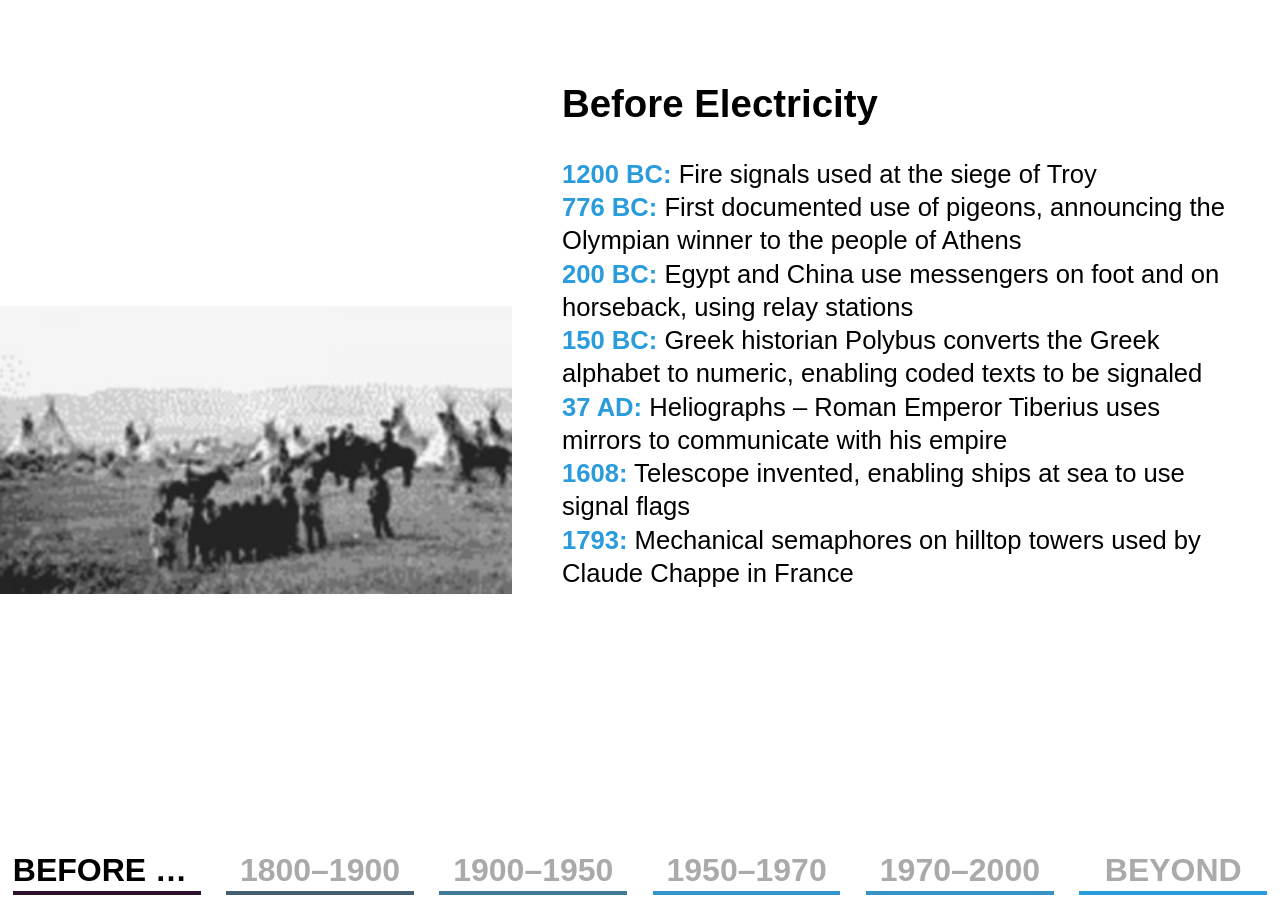
<file: Telecommunications History Timeline _ The Telecommunications History Group, Inc._files/indexSlide2.html>
<!DOCTYPE html>
<!-- saved from url=(0046)https://www.telcomhistory.org/indexSlide2.html -->
<html lang="en" preflight-installed="true"><head><meta http-equiv="Content-Type" content="text/html; charset=UTF-8">
  
  <title>CodePen - Slideshow Concept V2 (No JS)</title>

<meta name="viewport" content="width=device-width, initial-scale=1"><link rel="stylesheet" href="./style.css">

<style type="text/css">.resize-observer[data-v-8859cc6c]{position:absolute;top:0;left:0;z-index:-1;width:100%;height:100%;border:none;background-color:transparent;pointer-events:none;display:block;overflow:hidden;opacity:0}.resize-observer[data-v-8859cc6c] object{display:block;position:absolute;top:0;left:0;height:100%;width:100%;overflow:hidden;pointer-events:none;z-index:-1}</style></head>
<body>
<!-- partial:index.partial.html -->
<fieldset class="slideshow">

  <!-- Slide 1 -->
  <input type="radio" id="slideCheckbox1" name="slide" checked="" autofocus="">
  <div class="slide" style="width: 40%;">
    <div class="slide__html">
      <!-- You can include HTML instead of a background image using .slide__html -->
    </div>
    <div class="slide__content" style="width: 150%; font-size: 2.0vw;">
      <h2>Before Electricity</h2>
      <p style="line-height: 1.3;"><span style="font-weight: bold; color: #2A9CDC;">1200 BC:</span> Fire signals used at the siege of Troy<br>
<span style="font-weight: bold; color: #2A9CDC;">776 BC:</span> First documented use of pigeons, announcing the Olympian winner to the people of Athens<br>
<span style="font-weight: bold; color: #2A9CDC;">200 BC:</span> Egypt and China use messengers on foot and on horseback, using relay stations<br>
<span style="font-weight: bold; color: #2A9CDC;">150 BC:</span> Greek historian Polybus converts the Greek alphabet to numeric, enabling coded texts to be signaled<br>
<span style="font-weight: bold; color: #2A9CDC;">37 AD:</span> Heliographs – Roman Emperor Tiberius uses mirrors to communicate with his empire<br>
<span style="font-weight: bold; color: #2A9CDC;">1608:</span> Telescope invented, enabling ships at sea to use signal flags<br>
<span style="font-weight: bold; color: #2A9CDC;">1793:</span> Mechanical semaphores on hilltop towers used by Claude Chappe in France</p>
    </div>  
  </div>

  <!-- Slide 2 -->
  <input type="radio" id="slideCheckbox2" name="slide">
  <div class="slide" style="width: 40%;">
    <div class="slide__content" style="width: 150%;">
      <h2>1800-1900</h2>
      <p style="line-height: 1.3;"><span style="font-weight: bold; color: #2A9CDC;">1835:</span> Joseph Henry invents first electric telegraph<br>
<span style="font-weight: bold; color: #2A9CDC;">1844:</span> Using his new code, Samuel Morse sends the first telegraph message, “What hath God wrought?” between D.C. and Baltimore<br>
<span style="font-weight: bold; color: #2A9CDC;">1858:</span> Construction of the first transatlantic telegraph cable completed<br>
<span style="font-weight: bold; color: #2A9CDC;">1876:</span> Alexander Graham Bell patents the telephone<br>
<span style="font-weight: bold; color: #2A9CDC;">1881:</span> First Yellow Pages published<br>
<span style="font-weight: bold; color: #2A9CDC;">1887:</span> First coin-operated telephone installed in the Hartford Bank by the pay phone’s inventor, William Gray<br>
<span style="font-weight: bold; color: #2A9CDC;">1889:</span> Almon Strowger invents the first direct dial, bypassing the need for manual switching<br>
<span style="font-weight: bold; color: #2A9CDC;">1895:</span> Italian inventor Guglielmo Marconi develops the first successful long-distance wireless telegraph, using radio waves</p>
    </div> 
  </div>

  <!-- Slide 3 -->
  <input type="radio" id="slideCheckbox3" name="slide">
  <div class="slide" style="width: 40%;">
    <div class="slide__content" style="width: 150%;">
      <h2>1900-1950</h2>
      <p style="line-height: 1.3;"><span style="font-weight: bold; color: #2A9CDC;">1915:</span> The first “official” coast-to-coast call is made between A.G. Bell in New York to Thomas Watson in San Francisco<br>
<span style="font-weight: bold; color: #2A9CDC;">1927</span> Transatlantic telephone service inaugurated for commercial service (US to Britain), using radio telephony<br>
<span style="font-weight: bold; color: #2A9CDC;">1929:</span> Herbert Hoover becomes the first president of the United States with a phone on his desk. Until this time, the president talked on a phone from a booth outside his executive office<br>
<span style="font-weight: bold; color: #2A9CDC;">1946:</span> 250,000 women employed as switchboard operators for public service and businesses</p>
    </div>  
  </div>

  <!-- Slide 4 -->
  <input type="radio" id="slideCheckbox4" name="slide">
  <div class="slide" style="width: 40%;">
    <div class="slide__content" style="width: 150%;">
      <h2>1950-1970</h2>
      <p style="line-height: 1.3;"><span style="font-weight: bold; color: #2A9CDC;">1955:</span> The laying of the first trans-Atlantic telephone cable<br>
<span style="font-weight: bold; color: #2A9CDC;">1957:</span> Field tests for the first pagers begin in Allentown and Bethlehem, Pennsylvania<br>
<span style="font-weight: bold; color: #2A9CDC;">1958:</span> Princess Phones are introduced, the first phone with a lighted dial, which became a part of American pop culture<br>
<span style="font-weight: bold; color: #2A9CDC;">1960:</span> The first touch-tone telephones are test-marketed, which had 10 buttons, rather than the 12 buttons of today<br>
<span style="font-weight: bold; color: #2A9CDC;">1963:</span> Hotline established between White House and Kremlin following the Cuban missile crisis<br>
<span style="font-weight: bold; color: #2A9CDC;">1968:</span> 911 chosen as the nationwide emergency number. The nation’s telephone companies agree to make this three-digit sequence unavailable as an exchange number</p>
    </div>   
  </div>

  <!-- Slide 5 -->
  <input type="radio" id="slideCheckbox5" name="slide">
  <div class="slide" style="width: 40%;">
    <div class="slide__content" style="width: 150%;">
      <h2>1970-2000</h2>
      <p style="line-height: 1.3;"><span style="font-weight: bold; color: #2a9cdc;">1971:</span> Ray Tomlinson sends the first email to himself via ARPANET<br>
<span style="font-weight: bold; color: #2a9cdc;">1973:</span> First non-car mobile phone, the DynaTAC is unveiled to the public<br>
<span style="font-weight: bold; color: #2a9cdc;">1989:</span> The first flip phone is released, targeting wealthy consumers at a price of $3,000 USD<br>
<span style="font-weight: bold; color: #2a9cdc;">1989:</span> The World Wide Web is born, marking the beginning of the Internet as we know it today. Most Americans get Internet connections through their phone lines<br>
<span style="font-weight: bold; color: #2a9cdc;">1991:</span> Caller ID introduced. Controversial at the time, Caller ID has become America’s most popular add-on feature</p>
    </div>  
  </div>

  <!-- Add more slides here! -->
  <!-- Slide 6 -->
  <input type="radio" id="slideCheckbox6" name="slide">
  <div class="slide" style="width: 40%;">
    <div class="slide__content" style="width: 150%;">
      <h2>2000 and Beyond</h2>
      <p style="line-height: 1.3;"><span style="font-weight: bold; color: #2A9CDC;">2000:</span> The “Web Phone” combines a traditional telephone with an LCD touch-screen and a retractable keyboard to let customers surf the Internet, check e-mail, make phone calls, and check voice mail from a single device<br>
<span style="font-weight: bold; color: #2A9CDC;">2000:</span> The “Thin Phone” integrates wireless Internet access with local wireless phone service, allowing Internet customers to stay connected with everything from Web pages to voice and e-mail, all while on the move<br>
<span style="font-weight: bold; color: #2A9CDC;">2001:</span> Third generation cellular technology (3G) is made commercially available in Japan by NTT DoCoMo on the WCDMA (Wideband Code Division Multiple Access) standard.<br>
        <span style="font-weight: bold; color: #2A9CDC;">2004:</span> Mark Zuckerberg releases Facebook, a social media network that began among Harvard students.<br>
<span style="font-weight: bold; color: #2A9CDC;">2005:</span> Former PayPal employees introduce YouTube, a video-sharing platform that has since reached over 14 billion videos.<br>
        <span style="font-weight: bold; color: #2A9CDC;">2006:</span> Twitter, a social networking platform created by Jack Dorsey, Noah Glass, Biz Stone, and Evan Williams,  allows users to share short messages or images in the form of “tweets,” and to “retweet” other’s messages.<br>
<span style="font-weight: bold; color: #2A9CDC;">2007:</span> The first iPhone model becomes available with a $499 price tag for 4GB and $599 for 8GB. It was the first phone to fully embrace the touch interface and fulfill three uses in a single device. <br>
        <span style="font-weight: bold; color: #2A9CDC;">2009:</span> First commercial fourth generation cellular technology (4G) is deployed in Stockholm and Oslo by Swedish-Finnish network operator TeliaSonera and its Norwegian brand name NetCom.<br>
<span style="font-weight: bold; color: #2A9CDC;">2009:</span> WhatsApp, an instant messaging and voice-over-IP service, is founded by former Yahoo! employees Brian Acton and Jan Koum. The name was inspired by the phrase “what’s up!”<br>
        <span style="font-weight: bold; color: #2A9CDC;">2010:</span> Photo and video sharing social media service Instagram is founded, with a heavy focus on hashtags and location tagging. Created by Kevin Systrom and Mike Krieger, initially for iOS only.<br>
<span style="font-weight: bold; color: #2A9CDC;">2011:</span> Snapchat, an instant messaging app, is developed by Reggie Brown, Bobby Murphy, and Evan Spiegel, former Stanford students. Key features include pictures and messages vanishing after opening and interaction with augmented reality features.<br>
        <span style="font-weight: bold; color: #2A9CDC;">2011:</span> Apple introduces Siri, an Artificial Intelligence (AI) assistant, with the iPhone 4S. An AI assistant is a software agent that performs tasks or services for an individual based on commands or questions. These assistants can use voice recognition, natural language processing (NLP), machine learning (ML), and sometimes even emotional intelligence to interact with users in an intuitive, conversational way.<br>
<span style="font-weight: bold; color: #2A9CDC;">2012:</span> After launching a beta version, Zoom signs Stanford University as its first customer.<br>
        <span style="font-weight: bold; color: #2A9CDC;">2015:</span> Discord, a Voice over Internet Protocol (VOIP)- based calling, instant messaging, and social platform, launches.<br>
<span style="font-weight: bold; color: #2A9CDC;">2016:</span> The number of mobile connections surpasses the world population. Despite this, the percentage of internet users worldwide reaches only 43%.<br>
        <span style="font-weight: bold; color: #2A9CDC;">2019:</span> T-Mobile is the first company to launch a commercially available 5G network.<br>
        <span style="font-weight: bold; color: #2A9CDC;">2020:</span> Video conferencing apps like Zoom become essential tools for work and education as people isolate during the COVID-19 pandemic.<br>
        <span style="font-weight: bold; color: #2A9CDC;">2022:</span> Tools like DALL-E and ChatGPT spark debates on creativity and ethics in artificial intelligence (AI).<br>
<span style="font-weight: bold; color: #2A9CDC;">2024:</span> AI becomes ubiquitous, impacting everything from search to communications. Tools like ChatGPT and Gemini are now mainstream, although accuracy remains a problem. <br>
        <span style="font-weight: bold; color: #2A9CDC;">2025 and Beyond:</span> Artificial intelligence (AI), low Earth orbit (LEO) satellites, fiber to the home (FTTH) networks, and cloud-native systems will continue to advance the telecommunications environment. </p>
    </div>  
  </div>

  <nav>
    
    <!-- Add slide labels here! -->
    
    <label class="slide-button" for="slideCheckbox1" style="font-size: 2.5vw">Before Electricity</label>
    <label class="slide-button" for="slideCheckbox2" style="font-size: 2.5vw">1800–1900</label>
    <label class="slide-button" for="slideCheckbox3" style="font-size: 2.5vw">1900–1950</label>
    <label class="slide-button" for="slideCheckbox4" style="font-size: 2.5vw">1950–1970</label>
    <label class="slide-button" for="slideCheckbox5" style="font-size: 2.5vw">1970–2000</label>
  <label class="slide-button" for="slideCheckbox6" style="font-size: 2.5vw">Beyond</label>
  </nav>

</fieldset>
<!-- partial -->
  


<!----></body></html>
</file>
<file: Telecommunications History Timeline _ The Telecommunications History Group, Inc._files/style.css>
/****************************************/
html, body {
  margin: 0;
  background-color: #FFF;
  font-family: sans-serif;
}

.slideshow {
  width: 100%;
  height: 100%;
  border: 0px;
  padding: 0px;
  margin: 0 auto;
  background-color: #FFF;
  overflow: hidden;
  counter-reset: slide;
}

input {
  position: absolute;
  opacity: 0;
  top: -25px;
  counter-increment: slide;
}
input:checked + .slide {
  transform: translateX(0px);
  transition: transform 0.5s ease-in-out;
}
input:checked + .slide .slide__content {
  width: 100%;
  display: block;
}
input:checked + .slide .slide__content:before {
  color: #000;
  position: absolute;
  top: 10px;
  right: 10px;
  /*content: counter(slide) " of 6";*/
    content: "";
  padding: 5px 10px;
  background-color: rgba(255, 255, 255, 0.2);
  border-radius: 4px;
  text-align: right;
}
input:checked:nth-of-type(1) ~ nav label:nth-child(1) {
  color: black;
}
input:checked:nth-of-type(2) ~ nav label:nth-child(2) {
  color: black;
}
input:checked:nth-of-type(3) ~ nav label:nth-child(3) {
  color: black;
}
input:checked:nth-of-type(4) ~ nav label:nth-child(4) {
  color: black;
}
input:checked:nth-of-type(5) ~ nav label:nth-child(5) {
  color: black;
}
input:checked:nth-of-type(6) ~ nav label:nth-child(6) {
  color: black;
}

.slide {
  transform: translateX(-100%);
  position: absolute;
  width: 50%;
  height: 100%;
  background-size: 50% 100%;
  transition: transform 0.5s ease-in-out;
}
.slide__content {
  box-sizing: border-box;
  height: 100%;
  overflow: auto;
  padding: 50px;
  color: #000;
  position: absolute;
  left: 100%;
  display: none;
  animation-name: fade-in;
  animation-duration: 1s;
  animation-iteration-count: 1;
  opacity: 1;
}
.slide__html {
  display: none;
}
.slide:nth-child(2) {
  background: url("Timeline-9-1.jpg");
  background-repeat: no-repeat;
  background-size: 100%;
  background-position: center;
}
.slide:nth-child(2):after {
  position: absolute;
  margin: auto;
  top: 0px;
  right: 0px;
  bottom: 0px;
  left: 0px;
  width: 100%;
  height: 100%;
}
.slide__html {
  display: none;
}
.slide:nth-child(4) {
  background: url("Timeline-1-1.jpg");
  background-repeat: no-repeat;
  background-size: 100%;
  background-position: center;
}
.slide:nth-child(4):after {
  position: absolute;
  margin: auto;
  top: 0px;
  right: 0px;
  bottom: 0px;
  left: 0px;
  width: 100%;
  height: 100%;
}
.slide__html {
  display: none;
}
.slide:nth-child(6) {
  background: url("Timeline-2-1.jpg");
  background-repeat: no-repeat;
  background-size: 100%;
  background-position: center;
}
.slide:nth-child(6):after {
  position: absolute;
  margin: auto;
  top: 0px;
  right: 0px;
  bottom: 0px;
  left: 0px;
  width: 100%;
  height: 100%;
}
.slide__html {
  display: none;
}
.slide:nth-child(8) {
  background: url("Timeline-3-1.jpg");
  background-repeat: no-repeat;
  background-size: 100%;
  background-position: center;
}
.slide:nth-child(8):after {
  position: absolute;
  margin: auto;
  top: 0px;
  right: 0px;
  bottom: 0px;
  left: 0px;
  width: 100%;
  height: 100%;
}
.slide__html {
  display: none;
}
.slide:nth-child(10) {
  background: url("Timeline-4-1.jpg");
  background-repeat: no-repeat;
  background-size: 100%;
  background-position: center;
}
.slide:nth-child(10):after {
  position: absolute;
  margin: auto;
  top: 0px;
  right: 0px;
  bottom: 0px;
  left: 0px;
  width: 100%;
  height: 100%;
}
.slide:nth-child(12) {
  background: url("Timeline-6-1.jpg");
  background-repeat: no-repeat;
  background-size: 100%;
  background-position: center;
}
.slide:nth-child(12):after {
  position: absolute;
  margin: auto;
  top: 0px;
  right: 0px;
  bottom: 0px;
  left: 0px;
  width: 100%;
  height: 100%;
}

nav {
  position: absolute;
  bottom: 0;
  right: 0;
  width: 100%;
  height: 60px;
  overflow: auto;
  background-size: 100%;
  height: 60px;
  background: white;
}

label {
  box-sizing: border-box;
  color: #AAA;
  font-weight: bold;
  display: block;
  width: calc((100% / 6) - 2%);
  margin: 5px 1% 5px 1%;
  height: 50px;
  line-height: 50px;
  border-bottom: solid 4px #AAA;
  text-align: center;
  float: left;
  text-transform: uppercase;
  overflow: hidden;
  white-space: nowrap;
  text-overflow: ellipsis;
}
label:hover {
  cursor: pointer;
  color: #000;
  border-bottom: solid 4px #000;
}
label:nth-child(1) {
  left: calc(50% + (0 * (50% / 6)));
  border-bottom-color: #2E112D;
}
label:nth-child(2) {
  left: calc(50% + (1 * (50% / 6)));
  border-bottom-color: #435f6f;
}
label:nth-child(3) {
  left: calc(50% + (2 * (50% / 6)));
  border-bottom-color: #417999;
}
label:nth-child(4) {
  left: calc(50% + (3 * (50% / 6)));
  border-bottom-color: #3295cc;
}
label:nth-child(5) {
  left: calc(50% + (4 * (50% / 6)));
  border-bottom-color: #3593c8;
}
label:nth-child(6) {
  left: calc(50% + (4 * (50% / 6)));
  border-bottom-color: #2A9CDC;
}

@keyframes fade-in {
  0% {
    opacity: 0;
  }
  50% {
    transform: translateY(-50px);
    opacity: 0;
  }
  100% {
    transform: translateY(0px);
    opacity: 1;
  }
}
</file>
